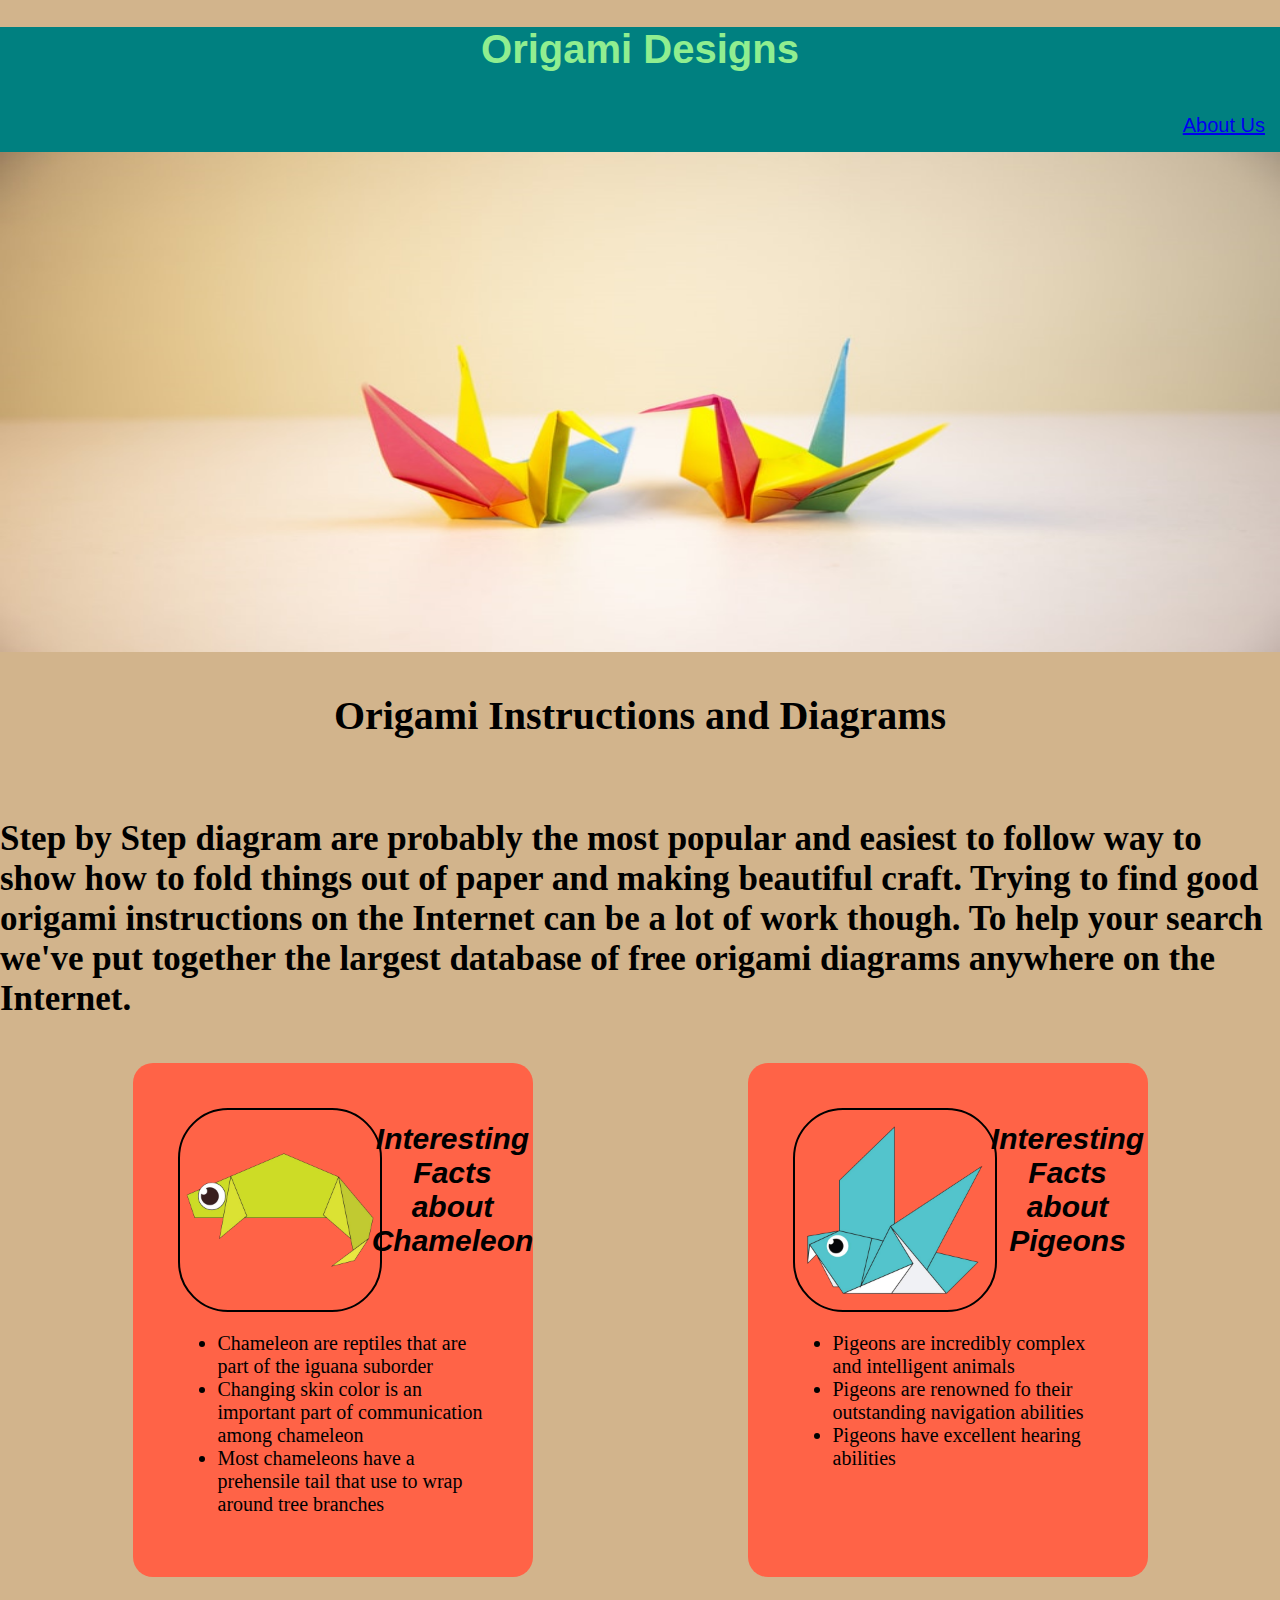
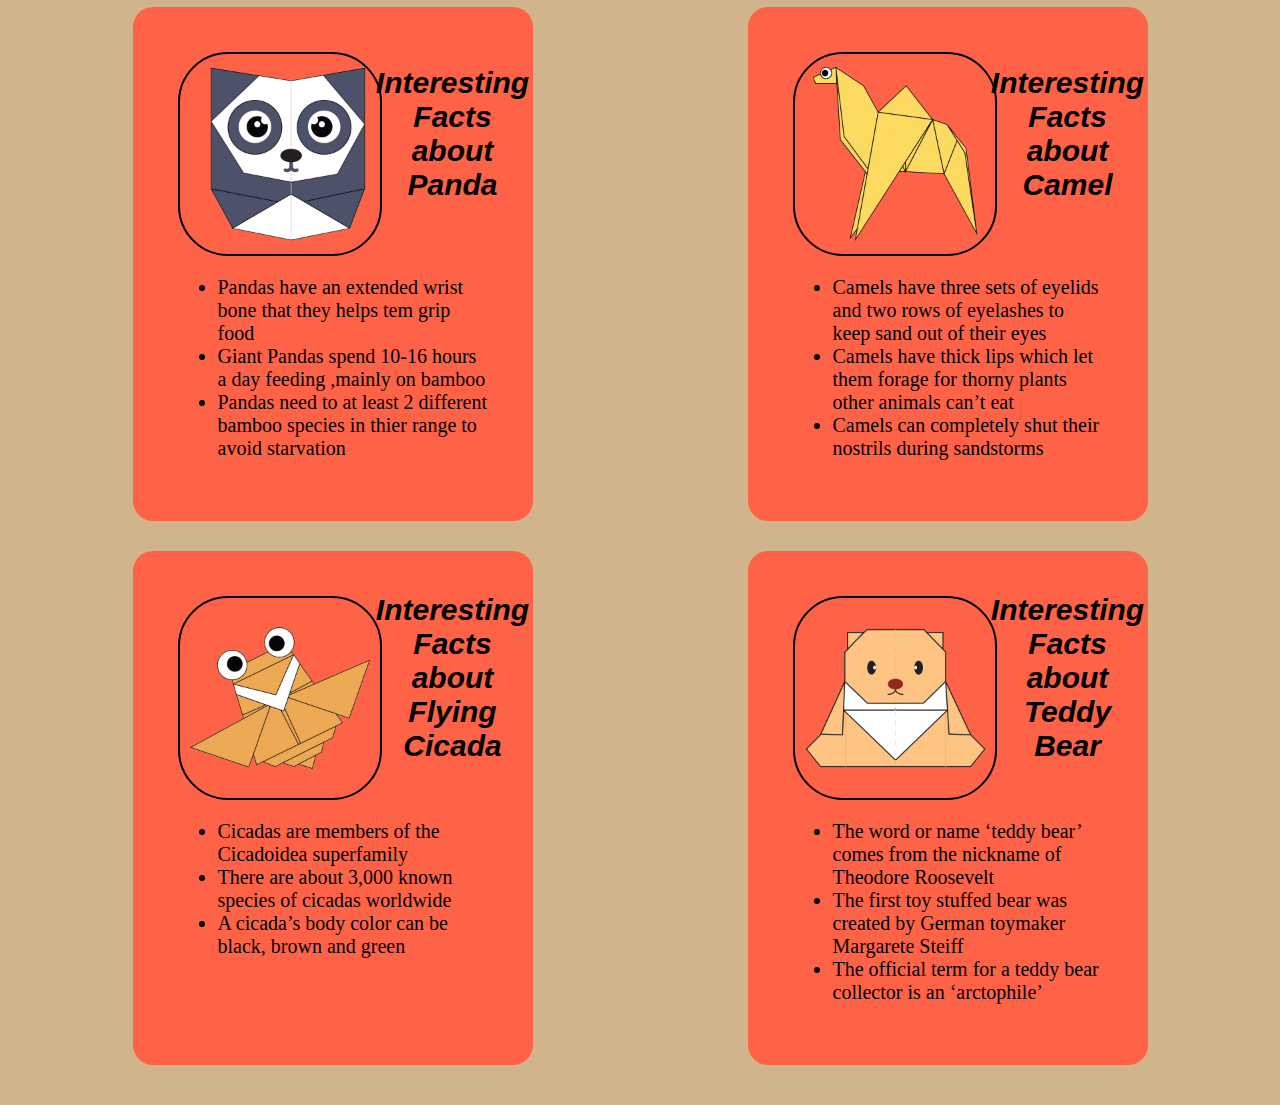
<file: index.html>
<!DOCTYPE html>
    <html>
        <head>
            <link rel="stylesheet" type="text/css" href="style.css">
            <title>
                Origami Designs
            </title>
                
                    
                   
                
            
        </head>
        <body>
           <div class="header"> 
               <h1>Origami Designs</h1>
               <div class="menu">
                   <div><a href="#"></a></div>
           
        
            <div><a href="about.html"> About Us</a></div>
          </div>
        </div>
    <div class="bodyimg">
        <img src="origami.png" height="500px" width="1650px">
    </div>
        
    
        <div class="bodytext">
            <h1><p> 
            Origami Instructions and Diagrams
        </p> </h1>
        <h2><br>
         Step by Step diagram are probably the most popular and easiest to follow way to show how to 
         fold things out of paper and making beautiful craft.
        Trying to find good origami instructions on the Internet can be a lot of work though.
        To help your search we've put together the largest database of free origami diagrams anywhere on the Internet.
                </h2>
           </div>
       

            <div class="grid">
                <div class="origami">
            
            <a href="http://origami.me/chameleon/">
            <img src="chameleon.png" width="200px" height="200px"></a>
            <p><i><b>Interesting Facts about Chameleon</b></i></p>
            <ul>
                <li>Chameleon are reptiles that are part of the iguana suborder</li>
                <li>Changing skin color is an important part of communication among chameleon</li>
                <li>Most chameleons have a prehensile tail that use to wrap around tree branches</li>
            </ul>
        </div>
          <div class="origami">
           
            <a href="http://origami.me/pigeon/">
            <img src="pigeon.png" width="200px" height="200px"></a>
            <p><i><b>Interesting Facts about Pigeons</b></i></p>
            <ul>
                <li>Pigeons are incredibly complex and intelligent animals</li>
                <li>Pigeons are renowned fo their outstanding navigation abilities</li>
                <li>Pigeons have excellent hearing abilities</li>
            </ul>
        </div>
           <div class="origami">
           
            <a href="http://origami.me/panda/">
            <img src="panda.png" width="200px" height="200px"></a>
            <p><i><b>Interesting Facts about Panda</b></i></p>
            <ul>
                <li>Pandas have an extended wrist bone that they helps tem grip food</li>
                <li>Giant Pandas spend 10-16 hours a day feeding ,mainly on bamboo </li>
                <li>Pandas need to at least 2 different bamboo species in thier range to avoid starvation</li>
            </ul>
        </div>
         <div class="origami" >
            
            <a href="http://origami.me/camel/">
            <img src="camel.png"width="200px" height="200px"></a>
            <p><i><b>Interesting Facts about Camel</b></i></p>
            <ul>
            <li>Camels have three sets of eyelids and two rows of eyelashes to keep sand out of their eyes</li>
            <li>Camels have thick lips which let them forage for thorny plants other animals can’t eat</li>
            <li>Camels can completely shut their nostrils during sandstorms</li>
            </ul>
        </div>
            <div class="origami">
           
            <a href="http://origami.me/flying-cicada/">
            <img src="cicada.png" width="200px" height="200px"></a>
            <p><i><b>Interesting Facts about Flying Cicada</b></i></p>
            <ul>
            <li>Cicadas are members of the Cicadoidea superfamily</li>
            <li>There are about 3,000 known species of cicadas worldwide</li> 
            <li>A cicada’s body color can be black, brown and green</li>
            </ul>
        </div>
           <div class="origami">
           
            <a href="http://origami.me/teddy-bear/">
            <img src="teddy.png" width="200px" height="200px"></a>
            <p><i><b>Interesting Facts about Teddy Bear</b></i></p>
            <ul>
            <li>The word or name ‘teddy bear’ comes from the nickname of Theodore Roosevelt</li>
            <li>The first toy stuffed bear was created by German toymaker Margarete Steiff</li>
            <li>The official term for a teddy bear collector is an ‘arctophile’</li>
            </ul>
        </div>
           </div>
        </body>
    </html>
</file>
<file: style.css>
.header{
    
    text-align: center;
    background-color:#008080;
    font-size:20px;
    font-family: sans-serif;
    font-weight: 400;
    color:#90EE90;
   
}
.menu{
    display: flex;
    justify-content:space-between;
    background-color:#008080;
    padding:15px;
    font-size: 20px;
    font-family: sans-serif;
    font-weight: 400;
    color: #ffffff;
}

body{
    margin:0px;
    background-color:#D2B48C;
}
.grid img{
    border:2px solid #000000;
    border-radius:50px;
    
   
}
.grid{
    margin:25px;
    display:flex;
    flex-wrap: wrap;
    justify-content: space-around;
    
}

.origami{
    border-radius:20px;
    background-color:#FF6347;
    padding:45px;
    margin:15px;
    width:310px;
    font-family:'Times New Roman', Times, serif;
    position:relative;
    
}
.origami p{
    color:black;
    font-size: 25px;
    font-family:'Gill Sans', 'Gill Sans MT', Calibri, 'Trebuchet MS', sans-serif;
    position:absolute;
    top:20%;
    left:80%;
    
    transform:translate(-50%,-50%)
}
h1{
    font-size: 40px;
}
h2{
    font-size: 35px;
}
li{
    font-size: 20px;
}
i{
    font-size: 30px;
}
h3,p{
    text-align: center;
    font-family:cursive;
}
.bodyimg{
    display: flex;
    justify-content: space-evenly
}

a:visited{
    color:purple;
}




.origami:hover{
    transform: scale(1.2);
}
</file>
